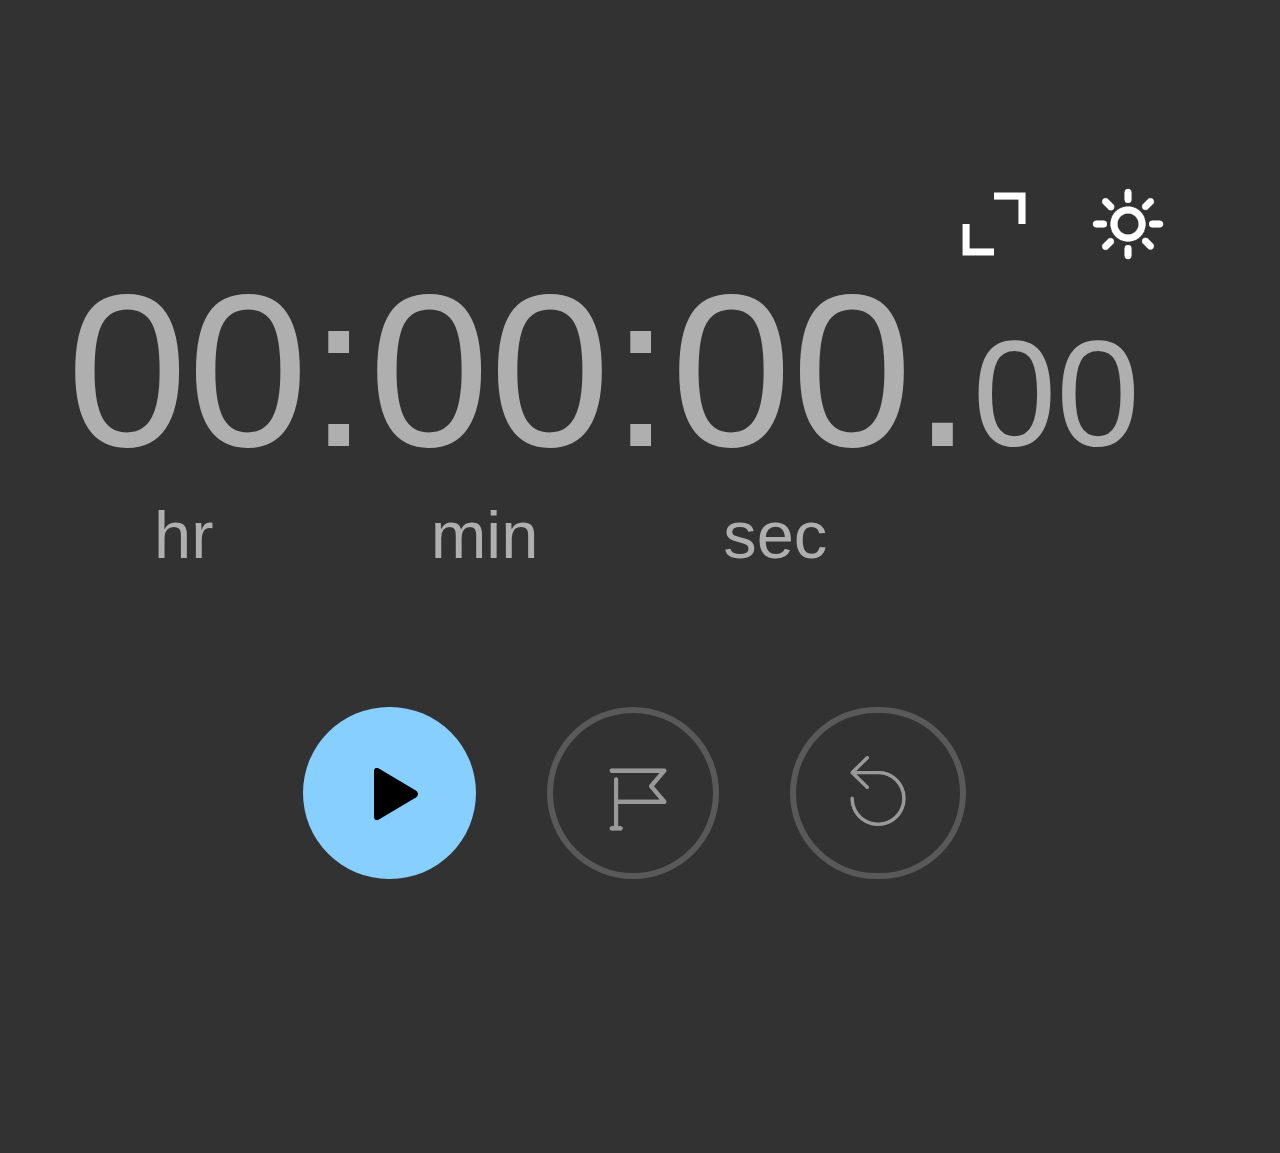
<file: init.html>
<!DOCTYPE html>
<html>
    <head>
        <title>Stop Watch</title>
        <link rel="stylesheet" href="stopwatch.css">
    </head>
    <body>
        <div class="main">
            <div class="dupper-button">
                <button class="bupper-button bexpand" title="Expand">
                    <img class="expand-img" src="icons/2.png">
                </button>
                <button class="bupper-button bmode" title="Day Mode">
                    <img class="imode" src="icons/iconfider-daymode-white.png">
                </button>
            </div>
            <p class="ptimer"><span class="hour">00</span>:<span class="min">00</span>:<span class="sec">00</span>.<span class="milisec">00</span></p>
            <div class="dundertext">
                <p class="pundertext under-hour">hr</p>
                <p class="pundertext">min</p>
                <p class="pundertext">sec</p>
            </div>
            <div class="dbuttons">
                <button class="bfirst" title="Start">
                    <img class="play" src="icons/play-black.png">
                </button>
                <button class="bsecond">
                    <img class="photo" src="icons/flag-white.png">
                </button>
                <button class="bthird" title="Reset">
                    <img class="reset" src="icons/reset-white.png">
                </button>
            </div>
            <div class="dflaglist-toppic">
                <!-- <p>Laps</p>
                <p>Time</p>
                <p>Total</p>
                <hr class="hr"> -->
            </div>
        </div>
        <div class="flag">

        </div>
        <script src="stopwatch.js" type="module"></script>
    </body>
</html>
</file>
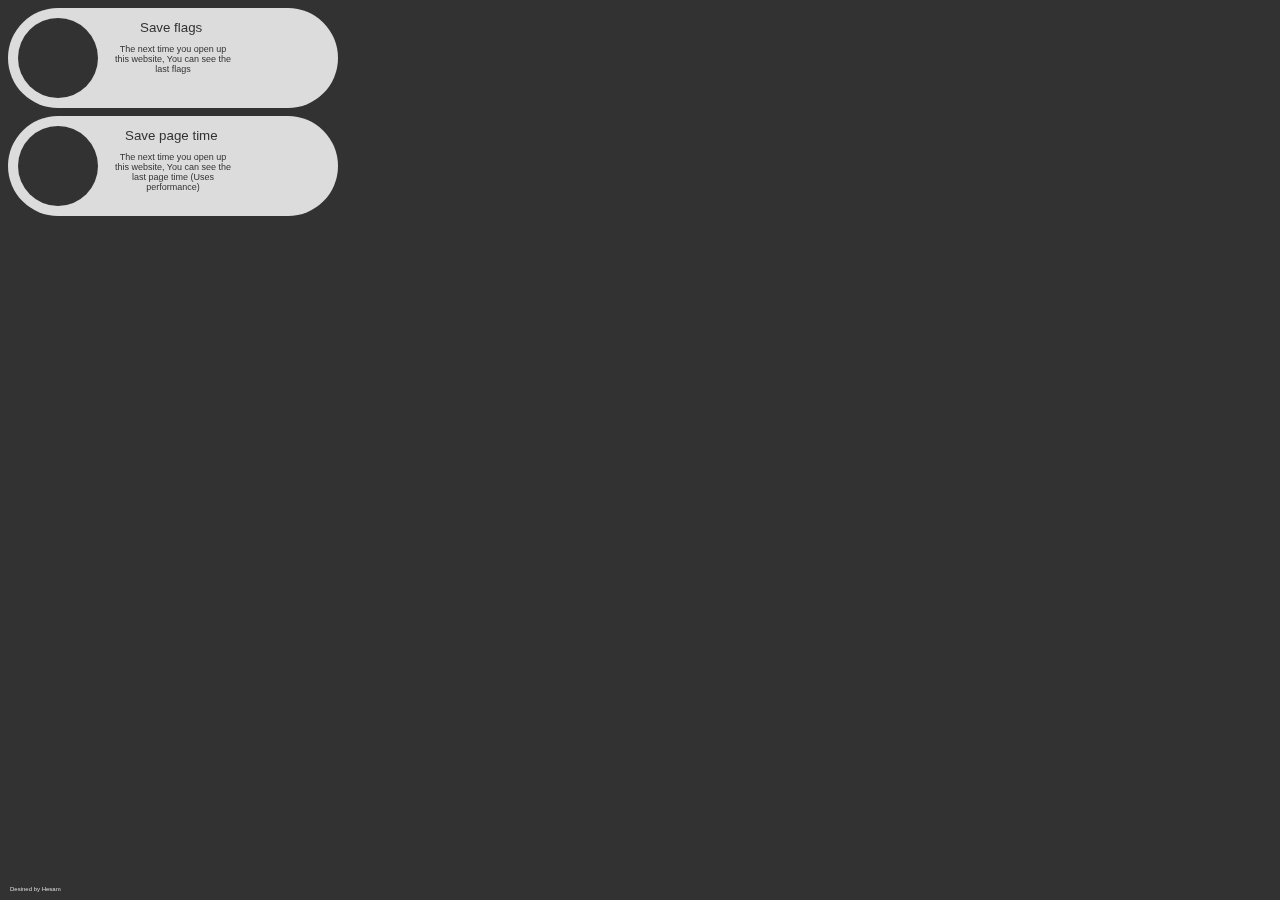
<file: settings.html>
<!DOCTYPE html>
<html>
    <head>
        <title>StopWatch</title>
        <link rel="stylesheet" href="settings.css">
    </head>
    <body>
        <div class="main">
            <button class="fi item">
                <div class="fc circle"></div>
                <p class="ft title">Save flags</p>
                <p class="fs subtitle">The next time you open up this website, You can see the last flags</p>
            </button>
            <button class="si item">
                <div class="sc circle"></div>
                <p class="st title">Save page time</p>
                <p class="ss subtitle">The next time you open up this website, You can see the last page time (Uses performance)</p>
            </button>
        </div>
        <p class="desiner">Desined by Hesam</p>
        <script src="settings.js"></script>
    </body>
</html>
</file>
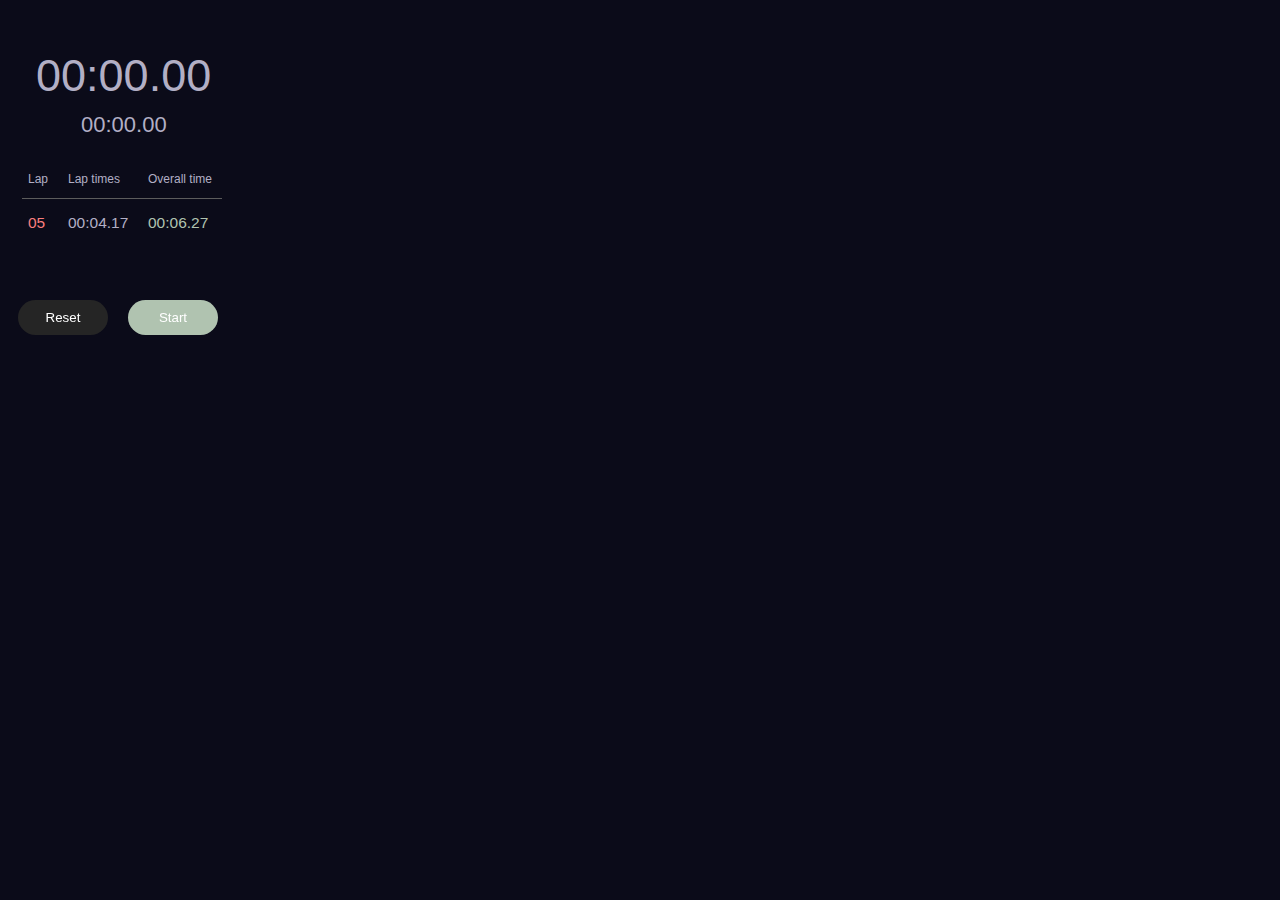
<file: stopwatch-under360px.html>
<!DOCTYPE html>
<html>
    <head>
        <title>Stop Watch</title>
        <link rel="stylesheet" href="stopwatch-under360px.css">
    </head>
    <body>
        <div class="main">
            <p class="ptimer"><span class="min">00</span>:<span class="sec">00</span>.<span class="milisec">00</span></p>
            <p class="ptimer-lap"><span class="min-lap">00</span>:<span class="sec-lap">00</span>.<span class="milisec-lap">00</span></p>
            <div class="dbuttons">
                <button class="bsecond">Reset</button>
                <button class="bfirst">Start</button>
            </div>
            <p class="perror"></p>
            <div class="header">
                <div class="dflaglist-toppic">
                    <p>Lap</p>
                    <p>Lap times</p>
                    <p>Overall time</p>
                </div>
                <hr class="hr">
            </div>
        </div>
        <div class="flag">
            <p class="l">05</p>
            <p class="lt">00:04.17</p>
            <p class="ot">00:06.27</p>
        </div>
        <script src="stopwatch-under360px.js" type="module"></script>
    </body>
</html>
</file>
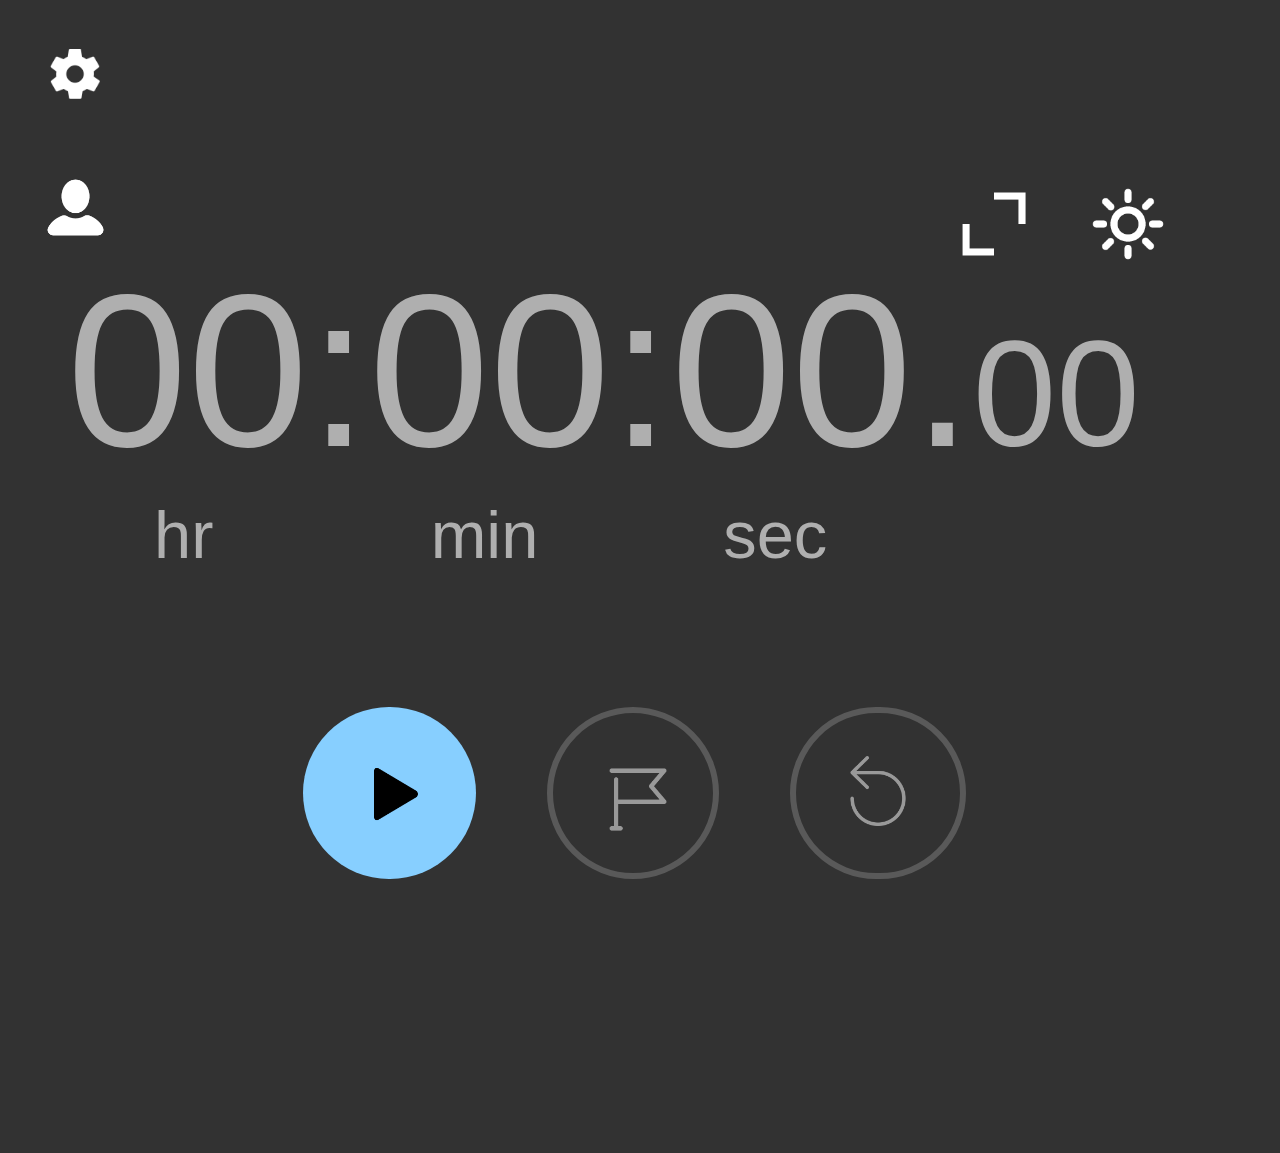
<file: stopwatch.html>
<!DOCTYPE html>
<html>
    <head>
        <title>Stop Watch</title>
        <link rel="stylesheet" href="stopwatch.css">
    </head>
    <body>
        <div class="main">
            <div class="upper-menu">
                <button class="bsettings bupper-menu">
                    <img class="isettings" src="icons/settings-white.png">
                    <p class="psettings pupper-menu">Settings</p>
                </button>
                <button class="babout bupper-menu">
                    <img class="iabout" src="icons/about-white.png">
                    <p class="pabout pupper-menu">About us</p>
                </button>
            </div>
            <div class="dupper-button">
                <button class="bupper-button bexpand" title="Expand">
                    <img class="expand-img" src="icons/2.png">
                </button>
                <button class="bupper-button bmode" title="Day Mode">
                    <img class="imode" src="icons/iconfider-daymode-white.png">
                </button>
            </div>
            <p class="ptimer"><span class="hour">00</span>:<span class="min">00</span>:<span class="sec">00</span>.<span class="milisec">00</span></p>
            <div class="dundertext">
                <p class="pundertext under-hour">hr</p>
                <p class="pundertext">min</p>
                <p class="pundertext">sec</p>
            </div>
            <div class="dbuttons">
                <button class="bfirst" title="Start">
                    <img class="play" src="icons/play-black.png">
                </button>
                <button class="bsecond">
                    <img class="photo" src="icons/flag-white.png">
                </button>
                <button class="bthird" title="Reset">
                    <img class="reset" src="icons/reset-white.png">
                </button>
            </div>
            <div class="dflaglist-toppic">
                <!-- <p>Laps</p>
                <p>Time</p>
                <p>Total</p>
                <hr class="hr"> -->
            </div>
        </div>
        <div class="flag">

        </div>
        <script src="stopwatch.js" type="module"></script>
    </body>
</html>
</file>
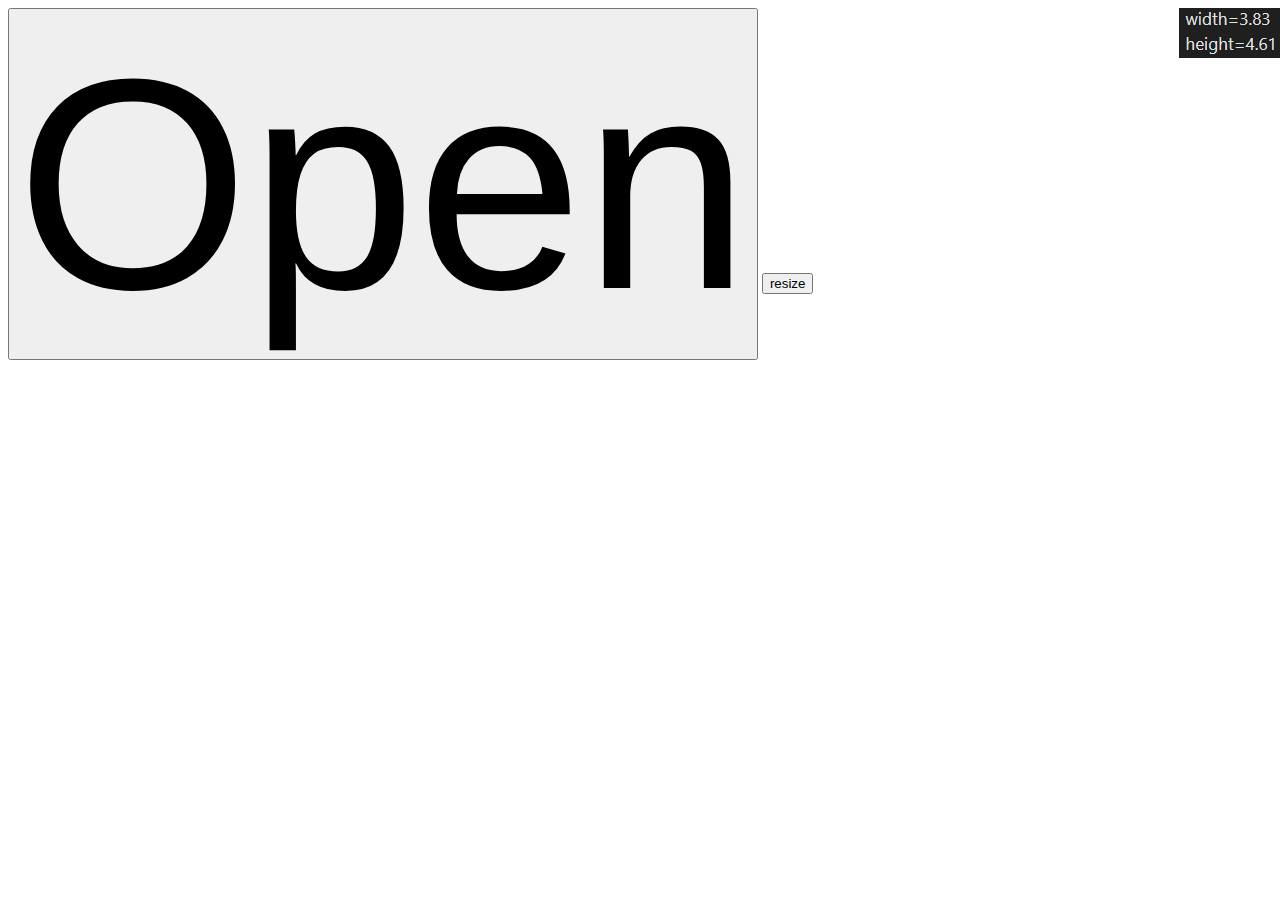
<file: test.html>
<!DOCTYPE html>
<html>
    <head>
        <title>StopWatch</title>
        <link rel="stylesheet" href="test.css">
    </head>
    <body>
        <button class="open">Open</button>
        <button class="resize">resize</button>
        <img class="i" src="stopwatch-page-coefficient.png">
        <script src="test.js"></script>
    </body>
</html>
</file>
<file: stopwatch.css>
body {
    background-color: rgb(50, 50, 50);
    color: rgb(175, 175, 175);
    /* font-size: 65px; */
    font-size: 16.97vw;
    /* margin: 15px; */
    /* margin: 3.25vh 3.9vw; */
    margin: 3.9vw;
    font-family: Arial;
    transition: background-color 0.5s, color 0.5s;
}
.body-day {
    background-color: rgb(220, 220, 220);
    color: rgb(100, 100, 100);
}
.body-started{
    color: white;
}
.main {
    /* padding-top: 50px; */
    /* padding-top: 10.846vh; */
    padding-top: 13.0548vw;
    /* padding-left: 20px; */
    padding-left: 5.22vw;
    position: fixed;
    top: 0;
    left: 0;
    background-color: rgb(50, 50, 50);
    transition: background-color 0.5s, padding 0.5s;
    display: inline-block;
}
.main-day {
    background-color: rgb(220, 220, 220);
}
.main-down {
    /* padding-top: 100px; */
    /* padding-top: 21.69vh; */
    padding-top: 26.11vw;
}
.milisec {
    /* font-size: 45px; */
    font-size: 11.749vw;
}
.ptimer {
    margin: 0;
}
.photo,.reset {
    /* height: 20px; */
    height: 5.51vw;
    /* width: 20px; */
    width: 5.51vw;
}
.play {
    /* height: 20px; */
    height: 5.51vw;
    /* width: 20px; */
    width: 5.51vw;
}
.bfirst {
    border-radius: 100px;
    background-color: rgb(135, 207, 255);
    /* padding: 18.2px 18.1px 16.2px 20.5px; */
    /* padding: 15.6px 16.4px 13.8px 17.2px; */
    padding: 4.073vw 4.282vw 3.603vw 4.49vw;
    border: none;
    cursor: pointer;
    /* margin-right: 20px; */
    margin-right: 5.51vw;
}
.bsecond {
    background-color: rgba(50, 50, 50, 0);
    border-radius: 100px;
    /* padding: 5px 15px 0 15px; */
    padding: 1.305vw 3.916vw 0 3.916vw;
    /* border: solid 2px gray; */
    border: solid 0.522vw gray;
    opacity: 0.5;
    cursor: pointer;
    /* margin-right: 20px; */
    margin-right: 5.51vw;
    transition: opacity 0.5s;
}
.bthird {
    background-color: rgb(50, 50, 50, 0);
    border-radius: 100px;
    /* border: solid 2px gray; */
    border: solid 0.522vw gray;
    opacity: 0.5;
    cursor: pointer;
    /* width: 52.81px; */
    width: 13.7885vw;
    transition: opacity 0.5s;
}
.dundertext {
    display: grid;
    /* grid-template-columns: 70px 110px 64px; */
    grid-template-columns: 18.276vw 28.72vw 16.71vw;
    /* font-size: 20px; */
    font-size: 5.2219vw;
    align-items: center;
    cursor: default;
}
.pundertext {
    margin: 0;
    justify-self: center;
}
.dbuttons {
    display: grid;
    /* grid-template-columns: 72.8px 72.8px 72.8px; */
    grid-template-columns: 19vw 19vw 19vw;
    /* margin-left: 70.8px; */
    margin-left: 18.485vw;
    /* margin-top: 40px; */
    /* margin-top: 8.67vh; */
    margin-top: 10.44vw;
    transition: grid-template-columns 0.5s, margin-left 0.5s;
}
.dbuttons-expand {
    /* grid-template-columns: 72.8px 0 72.8px; */
    grid-template-columns: 19vw 0 19vw;
    /* margin-left: 107.2px; */
    margin-left: 27.9895vw;
}
.bsecond-started,.bthird-started {
    opacity: 1;
}
.dflaglist-toppic,.flag {
    cursor: default;
    display: grid;
    /* grid-template-columns: 136px 163px 150px; */
    /* grid-template-columns: 120px 120px 80px; */
    grid-template-columns: 31.331vw 31.331vw 20.8877vw;
    color: white;
    /* margin-left: 3px; */
    margin-left: 0.783vw;
    font-family: Arial;
    font-weight: 500;
    /* font-size: 13.5px; */
    font-size: 3.5248vw;
    transition: opacity 0.5s;
}
.dflaglist-toppic {
    /* margin-top: 20px; */
    /* margin-top: 4.3384vh; */
    margin-top: 5.51vw;
}
.hr {
    margin: 0;
    background-color: rgb(92, 92, 92);
    border: none;
    /* height: 1.5px; */
    /* height: 0.3253796vh; */
    height: 0.391644908616188vw;
    /* width: 327px; */
    width: 85.37859vw;
}
/* .hr-day {
    color: black;
} */
.flag {
    /* margin-top: 330px; */
    /* margin-top: 71.5835vh; */
    margin-top: 86.16187989556136vw;
    /* padding-left: 10px; */
    padding-left: 2.61vw;
    margin-right: 0;
}
.flag-hide,.bsecond-hide,.dflaglist-toppic-hide {
    opacity: 0;
}
.flag-day {
    color: black;
}
.laps {
    display: grid;
    /* grid-template-columns: 30px 1fr; */
    grid-template-columns: 7.832vw 1fr;
}
.dupper-button {
    display: grid;
    /* grid-template-columns: 15px 15px; */
    grid-template-columns: 3.916vw 3.916vw;
    /* grid-template-rows: 15px; */
    /* grid-template-rows: 3.254vh; */
    grid-template-rows: 3.916vw;
    /* margin-left: 260px; */
    margin-left: 67.885vw;
    /* margin-bottom: 10px; */
    /* margin-bottom: 2.169vh; */
    margin-bottom: 2.26vw;
    /* grid-column-gap: 25px; */
    grid-column-gap: 6.527vw;
}
.bupper-button {
    background-color: rgba(50, 50, 50, 0);
    border: none;
    /* height: 35px; */
    /* height: 7.592vh; */
    height: 9.138vw;
    /* width: 35px; */
    width: 9.138vw;
    /* border-radius: 3px; */
    border-radius: 0.783vw;
    cursor: pointer;
}
.imode,.expand-img {
    /* height: 25px; */
    /* height: 5.423vh; */
    height: 6.527vw;
    /* width: 25px; */
    width: 6.527vw;
}
.body-day.body-started,.dflaglist-toppic-day {
    color: black;
}
.upper-menu {
    position: fixed;
    /* top: 5px; */
    /* top: 1.08vh; */
    top: 1.305vw;
    /* left: 5px; */
    left: 1.305vw;
    display: grid;
    /* grid-template-columns: 35px; */
    grid-template-columns: 9.138vw;
    /* grid-template-rows: 35px 35px; */
    /* grid-template-rows: 7.592vh 7.592vh; */
    grid-template-rows: 9.138vw 9.138vw;
    /* grid-row-gap: 5px; */
    grid-row-gap: 1.305vw;
}
.bsettings,.babout {
    background-color: rgba(50, 50, 50, 0);
    border: none;
    /* border-radius: 3px; */
    border-radius: 0.783vw;
    cursor: pointer;
}
.pupper-menu {
    /* font-size: 13px; */
    font-size: 3.394vw;
    color: white;
    position: fixed;
    top: 0;
    /* left: -60px; */
    left: -15.665vw;
    opacity: 0;
    transition: left 0.8s;
}
.pabout {
    /* top: 40px; */
    /* top: 8.6767vh; */
    top: 10.4438vw;
}
.pupper-menu-light {
    color: black;
}
.isettings {
    /* height: 15px; */
    /* height: 3.2538vh; */
    height: 3.916vw;
    /* width: 15px; */
    width: 3.916vw;
    /* margin: 5px; */
    /* margin: 1.08vh 1.305vw; */
    margin: 1.305vw;
    transition: margin-left 0.5s;
}
.iabout {
    /* height: 20px; */
    /* height: 4.338vh; */
    height: 5.222vw;
    /* width: 20px; */
    width: 5.222vw;
    /* margin: 2.5px; */
    /* margin: 0.5423vh 0.6527vw; */
    margin: 0.6527vw;
    transition: margin-left 0.5s;
}
.bsettings:hover,.babout:hover,.bupper-button:hover {
    background-color: rgb(100, 100, 100);
    transition: background-color 0.5s;
}
.bupper-menu-light:hover,.bupper-button-light:hover {
    background-color: rgb(175, 175, 175);
}
.bsettings:hover {
    /* width: 130px; */
    width: 33.94vw;
    .psettings {
        /* left: 25px; */
        left: 6.527vw;
        opacity: 1;
    }
    .isettings {
        /* margin-left: 80px; */
        margin-left: 20.8877vw;
    }
}
.babout:hover {
    /* width: 130px; */
    width: 33.94vw;
    .pabout {
        /* left: 25px; */
        left: 6.527vw;
        opacity: 1;
    }
    .iabout {
        /* margin-left: 80px; */
        margin-left: 20.8877vw;
    }
}
</file>
<file: settings.css>
body {
    margin: 0;
    background-color: rgb(50, 50, 50);
}
.main {
    display: grid;
    grid-template-columns: 330px;
    grid-template-rows: 100px 100px;
    grid-row-gap: 8px;
    margin: 8px;
}
.item {
    border-radius: 50px;
    border: none;
    background-color: rgb(220, 220, 220);
    cursor: pointer;
    padding: 0;
}
.circle {
    height: 80px;
    width: 80px;
    background-color: rgb(50, 50, 50);
    border-radius: 40px;
    margin: 10px;
}
.circle-false {
    margin-left: 240px;
    background-color: rgb(220, 220, 220);
}
.item-false {
    background-color: rgb(50, 50, 50);
}
.ft {
    position: fixed;
    top: 7px;
    color: rgb(50, 50, 50);
    left: 140px;
}
.st {
    position: fixed;
    top: 115px;
    color: rgb(50, 50, 50);
    left: 125px;
}
.title-false {
    color: rgb(220, 220, 220);
}
.fs {
    position: fixed;
    top: 35px;
    left: 113px;
    font-size: 9px;
    width: 120px;
    color: rgb(50, 50, 50);
}
.ss {
    position: fixed;
    top: 143px;
    left: 113px;
    font-size: 9px;
    width: 120px;
    color: rgb(50, 50, 50);
}
.subtitle-false {
    color: rgb(220, 220, 220);
}
.desiner {
    font-family: Arial;
    font-size: 6px;
    color: rgb(220, 220, 220);
    position: fixed;
    left: 10px;
    bottom: 2px;
}
</file>
<file: stopwatch-under360px.css>
body {
    background-color: rgb(11, 11, 25);
    font-family: Arial;
    color: rgb(178, 175, 197);
    font-size: 45px;
}
.ptimer {
    margin-top: 50px;
    margin-left: 28px;
    margin-bottom: 10px;
}
.ptimer-lap {
    font-size: 22px;
    font-weight: lighter;
    margin-left: 73px;
    margin-top: 0;    
}
.dbuttons {
    position: fixed;
    top: 300px;
    display: grid;
    grid-template-columns: 100px 100px;
    grid-column-gap: 20px;
}
.bfirst,.bsecond {
    height: 35px;
    width: 90px;
    border-radius: 100px;
    border: none;
    cursor: pointer;
    color: white;
    font-weight: 500;
}
.bfirst {
    background-color: rgb(176, 195, 176);
    justify-self: left;
}
.bsecond {
    background-color: rgb(37, 37, 37);
    justify-self: right;
}
.dflaglist-toppic,.flag {
    cursor: default;
    display: grid;
    grid-template-columns: 40px 80px 80px;
    color: white;
    margin-left: 3px;
    font-family: Arial;
    font-weight: 500;
    margin-left: 20px;
    color: rgb(178, 175, 197);
}
.dflaglist-toppic {
    font-size: 12px;
    margin-top: 20px;
}
.hr {
    margin: 0;
    background-color: rgb(92, 92, 92);
    border: none;
    height: 0.5px;
    width: 200px;
    margin-left: 14px;
}
.bfirst-stop {
    background-color: red;
}
.flag {
    font-size: 15.5px;
}
.l {
    color: rgb(249, 126, 126);
}
.ot {
    color: rgb(176, 195, 176);
}
.perror {
    color: rgb(249, 126, 126);
    font-size: small;
    width: 200px;
    margin-left: 20px;
}
.bsecond-blur {
    opacity: 0.5;
}
</file>
<file: test.css>
.open {
    font-size: 300px;
}
.i {
    position: fixed;
    right: 0;
}
</file>
